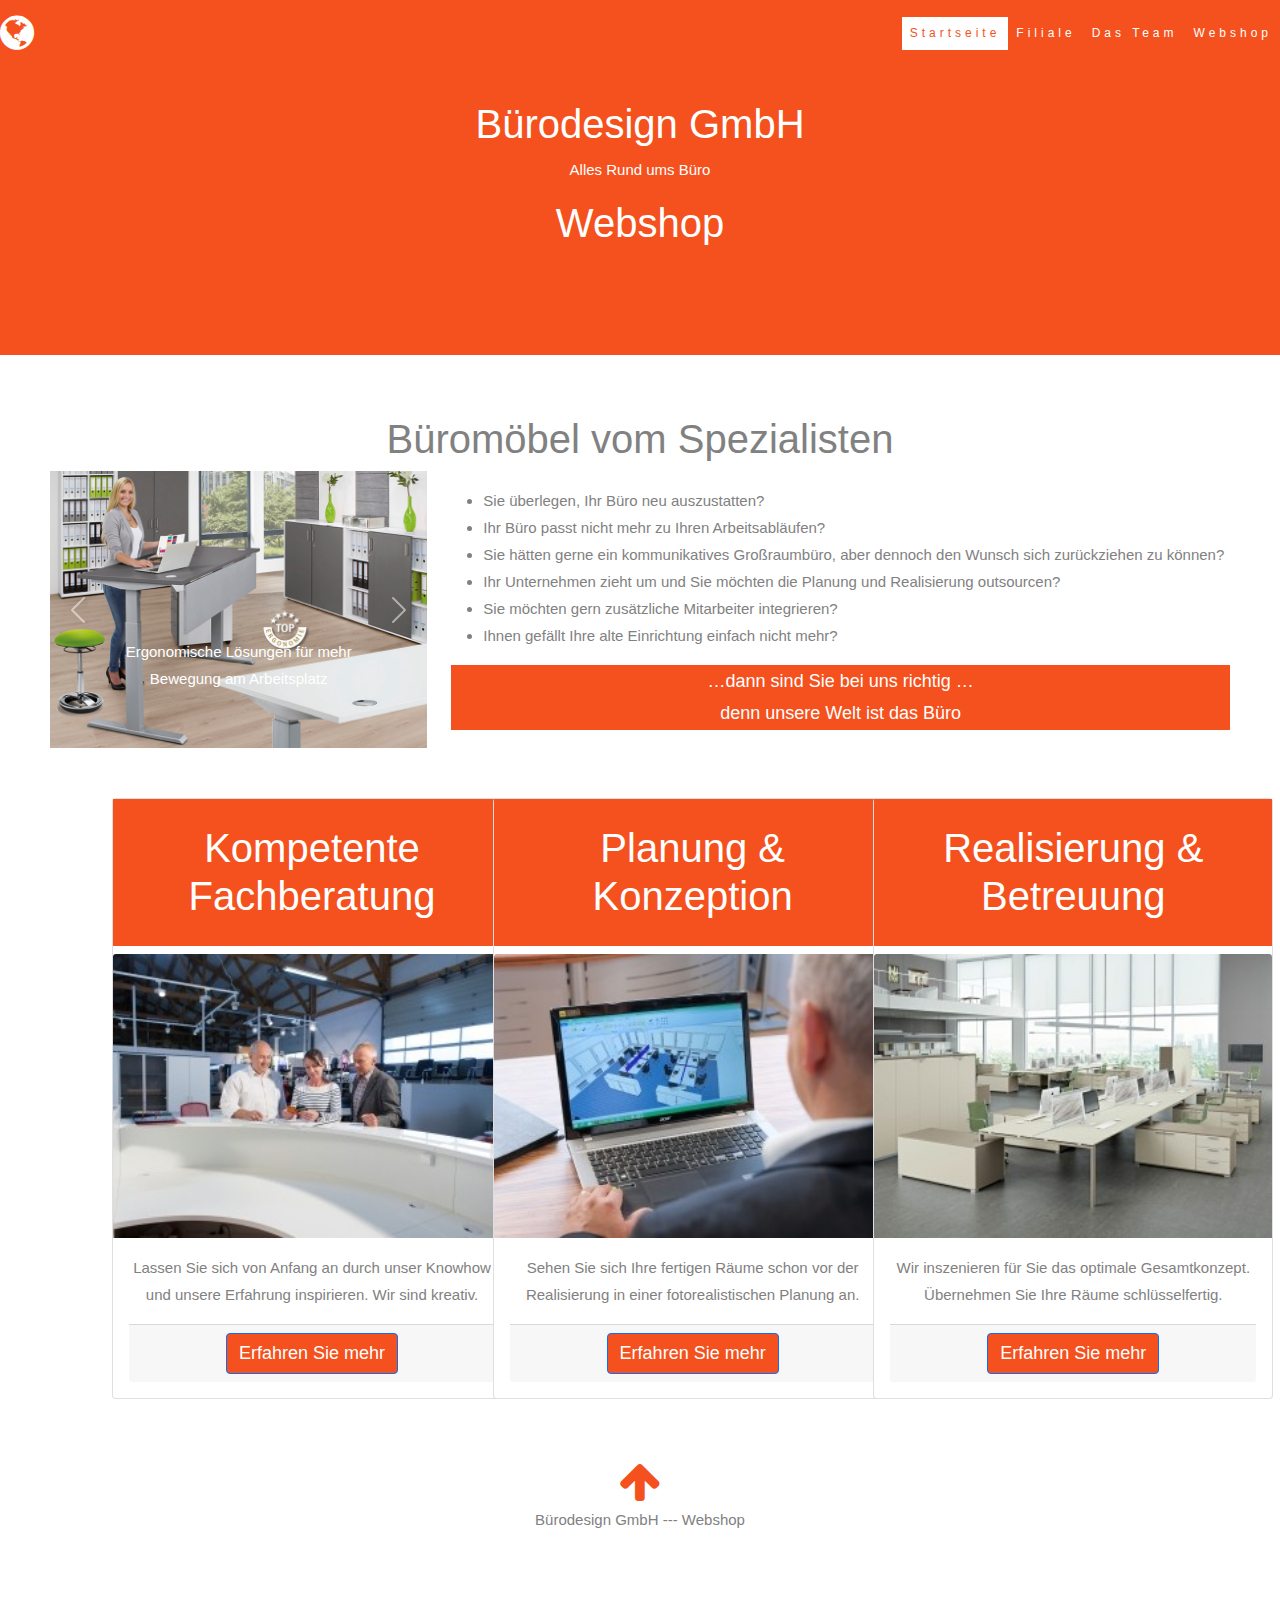
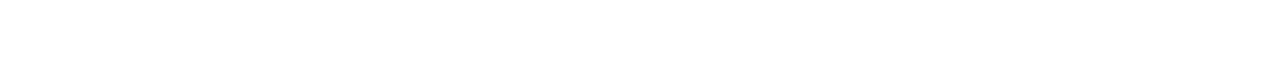
<file: Webshop/webshop.html>
<!DOCTYPE html>
<html lang="de">
<head>
  
  <title>Bürodesign GmbH ---- Filiale Essen</title>
  <meta charset="utf-8">
  <meta name="viewport" content="width=device-width, initial-scale=1">
  <link rel="stylesheet" href="../Bootstrap5/css/bootstrap.min.css">
  
  
    <link href="font-awesome-4.7.0/css/font-awesome.min.css" rel="stylesheet">
  <link href="../css/bildschirm.css" rel="stylesheet">
</head>
<body id="myPage" data-spy="scroll" data-target=".navbar" data-offset="60">
<div class="row">

  <div class="col-xl-12">
    <nav class="fixed-top navbar navbar-expand-lg">
      <a class="navbar-brand" href="#"><i class="fa fa-globe fa-2x" ></i></a>
      <button class="navbar-toggler" type="button" data-toggle="collapse" data-target="#navbarSupportedContent" aria-controls="navbarSupportedContent" aria-expanded="false" aria-label="Toggle navigation">
        <span class="navbar-toggler-icon"></span>
      </button>
    
      <div class="collapse navbar-collapse d-flex justify-content-end" id="navbarSupportedContent">
        <ul class="navbar-nav ">
          <li class="nav-item active">
            <a class="nav-link" href="../index.html#Startseite">Startseite </a>
          </li>
          <li class="nav-item">
            <a class="nav-link" href="../index.html#Filiale">Filiale</a>
          </li>
         
          <li class="nav-item">
            <a class="nav-link" href="../index.html#Team">Das Team</a>
          </li>
            <li class="nav-item">
            <a class="nav-link" href="webshop.html">Webshop</a>
          </li>
            
        </ul>
         
      </div>
    </nav>

  </div>
</div>
 
<div class="row">
<div class="col-xl-12">
  <div class=" text-center jumbotron">
    <h1>Bürodesign GmbH <br> </h1> 
      <p>Alles Rund ums Büro</p>
      <h1>Webshop</h1> 
    
  </div>

</div>

</div>


<!-- Container (Startseite) -->
<div  class="container-fluid">
  <div class="row">
    <div class="col-sm-12">
      <h1 class="text-center">Büromöbel vom Spezialisten</h1>
      </div>
    
        
      </div>
        <div class="row">
            <div class="col-sm-4"> 
        
              <div id="carouselExampleControls" class="carousel slide" data-bs-ride="carousel">
                <div class="carousel-inner">
                  <div class="carousel-item active">
                    <img src="Bilder/Slider/deskin_slider1_768x564.jpg" class="d-block w-100" alt="Bewegung am Arbeitsplatz">
                    <div class="carousel-caption d-none d-md-block">
                      <p>Ergonomische Lösungen für mehr Bewegung am Arbeitsplatz</p>
                 </div>
                  </div>
                  <div class="carousel-item">
                    <img src="Bilder/Slider/deskin_slider3_768x564.jpg" class="d-block w-100" alt="Tischauswahl">
                    <div class="carousel-caption d-none d-md-block">
                         <p> Riesige Tischauswahl für Besucher und Konferenzen</p>
                    </div>
                  </div>
                  <div class="carousel-item">
                    <img src="Bilder/Slider/deskin_slider5_768x564.jpg" class="d-block w-100" alt="Professionelle Büromöbel">
                   <div class="carousel-caption d-none d-md-block">
                         <p> Professionelle Büromöbel für jede Anforderung</p>
                    </div>
                  </div>
                </div>
                <button class="carousel-control-prev" type="button" data-bs-target="#carouselExampleControls" data-bs-slide="prev">
                  <span class="carousel-control-prev-icon" aria-hidden="true"></span>
                  <span class="visually-hidden">Previous</span>
                </button>
                <button class="carousel-control-next" type="button" data-bs-target="#carouselExampleControls" data-bs-slide="next">
                  <span class="carousel-control-next-icon" aria-hidden="true"></span>
                  <span class="visually-hidden">Next</span>
                </button>
              </div>


    
  </div>

    <div class="col-sm-8"> 
        
      

<p class="lead">
    <ul>
        <li>Sie überlegen, Ihr Büro neu auszustatten?</li>
        <li>Ihr Büro passt nicht mehr zu Ihren Arbeitsabläufen?</li>
        <li>Sie hätten gerne ein kommunikatives Großraumbüro, aber dennoch den Wunsch sich zurückziehen zu können?</li>
        <li>Ihr Unternehmen zieht um und Sie möchten die Planung und Realisierung outsourcen?</li>
        <li>Sie möchten gern zusätzliche Mitarbeiter integrieren?</li>
        <li>Ihnen gefällt Ihre alte Einrichtung einfach nicht mehr?</li>
 </ul>
        <p class="text-center button">…dann sind Sie bei uns richtig …<br>
            denn unsere Welt ist das Büro</p>
        </p>

      
    </div>
    
  </div>
    
    <div class="row abstand">
    
        
  
    <div class="col-xl-4 text-center">
      <div class="card" style="width: 25rem;">
        <h1 class="card-title panel-heading">Kompetente Fachberatung</h1>
        <img src="Bilder/Fachberatung.jpg" class="card-img-top" alt="Fachberatung">
        <div class="card-body">
             <p class="card-text">Lassen Sie sich von Anfang an durch unser Knowhow und unsere Erfahrung inspirieren. 
            Wir sind kreativ.</p>
            <div class="card-footer text-muted">
          <a href="#" class="btn btn-primary button">Erfahren Sie mehr</a>
          </div>
        </div>
      </div>



             
    </div>  

    <div class="col-xl-4 text-center">
      <div class="card" style="width: 25rem;">
        <h1 class="card-title panel-heading">Planung & Konzeption</h1>
        <img src="Bilder/Konzeption.jpg" class="card-img-top" alt="Planung & Konzeption">
        <div class="card-body">
             <p class="card-text">Sehen Sie sich Ihre fertigen Räume schon vor der Realisierung in einer fotorealistischen Planung an.</p>
            <div class="card-footer text-muted">
          <a href="#" class="btn btn-primary button">Erfahren Sie mehr</a>
          </div>
        </div>
      </div>

          
    </div>   

    <div class="col-xl-4 text-center">
      

        <div class="card" style="width: 25rem;">
          <h1 class="card-title panel-heading">Realisierung & Betreuung</h1>
          <img src="Bilder/Umsetzung.jpg" class="card-img-top" alt="Realisierung & Betreuung">
          <div class="card-body">
               <p class="card-text">Wir inszenieren für Sie das optimale Gesamtkonzept. Übernehmen Sie Ihre Räume schlüsselfertig.</p>
              <div class="card-footer text-muted">
            <a href="#" class="btn btn-primary button">Erfahren Sie mehr</a>
            </div>
          </div>
        </div>



          
    </div>    
  
</div>
    
    






<footer class="container-fluid text-center">
  <a href="#myPage" title="To Top">
    <i class="fa fa-arrow-up fa-3x" aria-hidden="true" id="footerIcon"></i>

  </a>
  <p>Bürodesign GmbH --- Webshop </p>
</footer>
<script src="../Bootstrap5/js/bootstrap.bundle.min.js"></script>


</body>
</html>
</file>
<file: css/bildschirm.css>
.abstand{margin-left:50px;}
.lightgray{background-color:azure;}
.Hintergrund{background-image: url(../Software/Bilder/Hintergrund_Slider.jpg);
background-repeat: no-repeat;}
#footerIcon{
    color: #f4511e;
}
body {
      font: 400 15px Lato, sans-serif;
      line-height: 1.8;
      color: #818181;
  }
  h2 {
      font-size: 24px;
      text-transform: uppercase;
      color: #303030;
      font-weight: 600;
      margin-bottom: 30px;
  }
  h4 {
      font-size: 19px;
      line-height: 1.375em;
      color: #303030;
      font-weight: 400;
      margin-bottom: 30px;
  }  
  .jumbotron {
      background-color: #f4511e;
      padding: 100px 0px;
      color: #fff;
      
      font-family: Montserrat, sans-serif;
  }
  .container-fluid {
      padding: 60px 50px;
  }
  .abstand{
    margin-top: 50px;;

  }
  .bg-grey {
      background-color: #f6f6f6;
  }
  .button{
    background-color: #f4511e;
    font-size: large;
    color: #fff;

  }
  .logo-small {
      color: #f4511e;
      font-size: 50px;
  }
  .logo {
      color: #f4511e;
      font-size: 200px;
  }
  .thumbnail {
      padding: 0 0 15px 0;
      border: none;
      border-radius: 0;
  }
  .thumbnail img {
      width: 100%;
      height: 100%;
      margin-bottom: 10px;
  }
  .carousel-control.right, .carousel-control.left {
      background-image: none;
      color: #f4511e;
  }
  .carousel-indicators li {
      border-color: #f4511e;
  }
  .carousel-indicators li.active {
      background-color: #f4511e;
  }
  .item h4 {
      font-size: 19px;
      line-height: 1.375em;
      font-weight: 400;
      font-style: italic;
      margin: 70px 0;
  }
  .item span {
      font-style: normal;
  }
  .panel {
      border: 1px solid #f4511e; 
      border-radius:0 !important;
      transition: box-shadow 0.5s;
  }
  .panel:hover {
      box-shadow: 5px 0px 40px rgba(0,0,0, .2);
  }
  .panel-footer .btn:hover {
      border: 1px solid #f4511e;
      background-color: #fff !important;
      color: #f4511e;
  }
  .panel-heading {
      color: #fff !important;
      background-color: #f4511e !important;
      padding: 25px;
      border-bottom: 1px solid transparent;
      border-top-left-radius: 0px;
      border-top-right-radius: 0px;
      border-bottom-left-radius: 0px;
      border-bottom-right-radius: 0px;
  }
  .panel-footer {
      background-color: white !important;
  }
  .panel-footer h3 {
      font-size: 32px;
  }
  .panel-footer h4 {
      color: #aaa;
      font-size: 14px;
  }
  .panel-footer .btn {
      margin: 15px 0;
      background-color: #f4511e;
      color: #fff;
  }
.farbe{background-color: #f4511e;
border-color: #f4511e;}
  .navbar {
      margin-bottom: 0;
      background-color: #f4511e;
      z-index: 9999;
      border: 0;
      font-size: 12px !important;
      line-height: 1.42857143 !important;
      letter-spacing: 4px;xs
      border-radius: 0;
      font-family: Montserrat, sans-serif;
  }
  .navbar li a, .navbar .navbar-brand {
      color: #fff !important;
  }
  .navbar-nav li a:hover, .navbar-nav li.active a {
      color: #f4511e !important;
      background-color: #fff !important;
  }
  .navbar-default .navbar-toggle {
      border-color: transparent;
      color: #fff !important;
  }
  footer .glyphicon {
      font-size: 20px;
      margin-bottom: 20px;
      color: #f4511e;
  }
  .slideanim {visibility:hidden;}
  .slide {
      animation-name: slide;
      -webkit-animation-name: slide;
      animation-duration: 1s;
      -webkit-animation-duration: 1s;
      visibility: visible;
  }
  @keyframes slide {
    0% {
      opacity: 0;
      transform: translateY(70%);
    } 
    100% {
      opacity: 1;
      transform: translateY(0%);
    }
  }
  @-webkit-keyframes slide {
    0% {
      opacity: 0;
      -webkit-transform: translateY(70%);
    } 
    100% {
      opacity: 1;
      -webkit-transform: translateY(0%);
    }
  }
  @media screen and (max-width: 768px) {
    .col-sm-4 {
      text-align: center;
      margin: 25px 0;
    }
    .btn-lg {
        width: 100%;
        margin-bottom: 35px;
    }
  }
  @media screen and (max-width: 480px) {
    .logo {
        font-size: 150px;
    }
  }
.Ueberschrift{background-color: #f4511e;
color:white;
width: 270px;}
</file>
